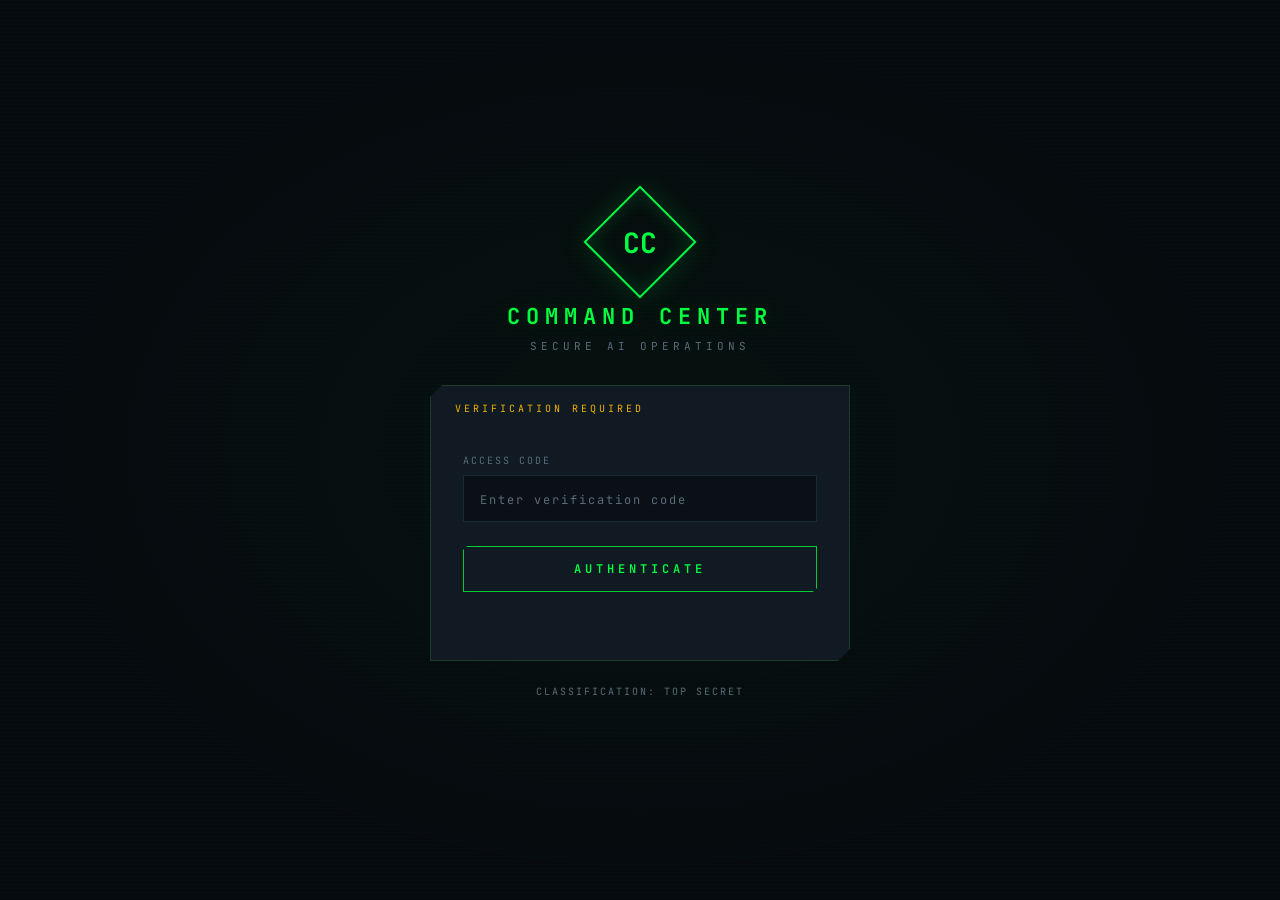
<file: command-center/static/index.html>
<!DOCTYPE html>
<html lang="en">
<head>
  <meta charset="UTF-8">
  <meta name="viewport" content="width=device-width, initial-scale=1.0">
  <title>Command Center</title>
  <meta name="description" content="C3 Command Center — Centralized AI command, control, and coordination. Direct autonomous AI units in real time.">
  <meta property="og:title" content="C3 Command Center">
  <meta property="og:description" content="Centralized AI command, control, and coordination. Direct autonomous AI units in real time from a single tactical interface.">
  <meta property="og:type" content="website">
  <meta name="twitter:card" content="summary">
  <meta name="twitter:title" content="C3 Command Center">
  <meta name="twitter:description" content="Centralized AI command, control, and coordination. Direct autonomous AI units in real time from a single tactical interface.">
  <meta name="theme-color" content="#00ff41">
  <link rel="icon" type="image/svg+xml" href="favicon.svg">
  <link rel="stylesheet" href="style.css?v=brief3">
</head>
<body>

  <!-- Login Screen -->
  <div class="login-screen">
    <div class="login-container">
      <div class="login-header">
        <div class="login-emblem"><span>CC</span></div>
        <div class="login-title">Command Center</div>
        <div class="login-subtitle">Secure AI Operations</div>
      </div>
      <div class="login-panel">
        <div class="login-field">
          <label>Access Code</label>
          <input type="password" id="login-password" placeholder="Enter verification code" autocomplete="off">
        </div>
        <button class="login-btn" id="login-btn">Authenticate</button>
        <div class="login-status" id="login-status"></div>
      </div>
      <div class="login-footer">CLASSIFICATION: TOP SECRET</div>
    </div>
  </div>

  <!-- App Screen -->
  <div class="app-screen">
    <div class="top-bar">
      <div class="top-bar-left">
        <button class="btn-sidebar-toggle" id="btn-sidebar-toggle" title="Toggle sidebar">&#9776;</button>
        <div class="top-bar-logo">COMMAND CENTER</div>
        <div class="top-bar-divider"></div>
        <div class="top-bar-status" id="model-count">--</div>
      </div>
      <div class="top-bar-right">
        <button class="btn-mission" id="btn-mission">SWITCH MISSION</button>
        <button class="btn-logout" id="btn-logout">DISCONNECT</button>
      </div>
    </div>

    <div class="app-body">
      <!-- Sidebar -->
      <div class="sidebar">
        <div class="sidebar-header">
          <span class="sidebar-title">AI Units</span>
          <button class="btn-refresh" id="btn-refresh" title="Refresh">&#8635;</button>
        </div>
        <div class="model-list" id="model-list"></div>
        <div class="sidebar-footer">AUTO-REFRESH: 30S</div>
      </div>
      <div class="sidebar-backdrop" id="sidebar-backdrop"></div>

      <!-- Chat -->
      <div class="chat-area">
        <div class="chat-header">
          <div class="chat-target" id="chat-target">NO UNIT SELECTED</div>
          <div class="chat-actions">
            <button class="btn-directive" id="btn-directive" style="display:none">DIRECTIVE</button>
            <button class="btn-clear" id="btn-clear">CLEAR</button>
          </div>
        </div>
        <div class="chat-messages" id="chat-messages">
          <div class="no-model-selected">SELECT A UNIT TO BEGIN</div>
        </div>
        <div class="vision-feed" id="vision-feed" style="display:none">
          <div class="vision-stream-container">
            <img id="vision-stream" alt="Vision AI Stream">
            <div class="vision-overlay" id="vision-overlay">
              <div class="vision-status" id="vision-status">CONNECTING TO FEED...</div>
            </div>
          </div>
          <div class="vision-bar">
            <div class="vision-bar-left">
              <button class="btn-vision-upload" id="btn-vision-upload" title="Upload image or video">+</button>
              <span class="vision-label" id="vision-label">LIVE INFERENCE FEED</span>
            </div>
            <span class="vision-indicator" id="vision-indicator"></span>
          </div>
          <div class="vision-brief" id="vision-brief" style="display:none"></div>
        </div>
        <input type="file" id="vision-file-input" accept="image/*,video/mp4,video/avi,video/quicktime,video/x-msvideo,video/webm" hidden>
        <div class="chat-input-area" id="chat-input-area">
          <input type="file" id="file-input" multiple hidden>
          <div class="attachment-strip" id="attachment-strip"></div>
          <div class="chat-input-row">
            <button class="btn-attach" id="btn-attach" style="display:none" title="Attach file">+</button>
            <textarea class="chat-input" id="chat-input" placeholder="Enter transmission..." rows="1"></textarea>
            <button class="btn-send" id="btn-send">SEND</button>
            <button class="btn-stop" id="btn-stop" style="display:none">&#9632;</button>
          </div>
        </div>
      </div>
    </div>
  </div>

  <!-- Directive Editor Modal -->
  <div class="directive-overlay" id="directive-overlay">
    <div class="directive-modal">
      <div class="directive-header">
        <span class="directive-title">UNIT DIRECTIVE</span>
        <button class="directive-close" id="directive-close">&times;</button>
      </div>
      <div class="directive-hint">System prompt prepended to all transmissions for this unit.</div>
      <textarea class="directive-input" id="directive-input" rows="6" placeholder="Enter system directive..."></textarea>
      <div class="directive-footer">
        <button class="directive-reset" id="directive-reset">RESET DEFAULT</button>
        <button class="directive-save" id="directive-save">SAVE</button>
      </div>
    </div>
  </div>

  <!-- Mission Switch Modal -->
  <div class="mission-overlay" id="mission-overlay">
    <div class="mission-modal">
      <div class="mission-header">
        <span class="mission-title">MISSION PACKAGE</span>
        <button class="mission-close" id="mission-close">&times;</button>
      </div>
      <div class="mission-body">
        <div class="mission-hint">
          Select a pre-loaded mission image from the internal registry.
          Switching will restart Command Center with the selected package.
        </div>
        <label class="mission-label" for="mission-select">Available missions</label>
        <select id="mission-select" class="mission-select"></select>
        <div class="mission-status" id="mission-status"></div>
      </div>
      <div class="mission-footer">
        <button class="mission-cancel" id="mission-cancel">CANCEL</button>
        <button class="mission-apply" id="mission-apply">APPLY</button>
      </div>
    </div>
  </div>

  <script src="app.js?v=brief3"></script>
</body>
</html>
</file>
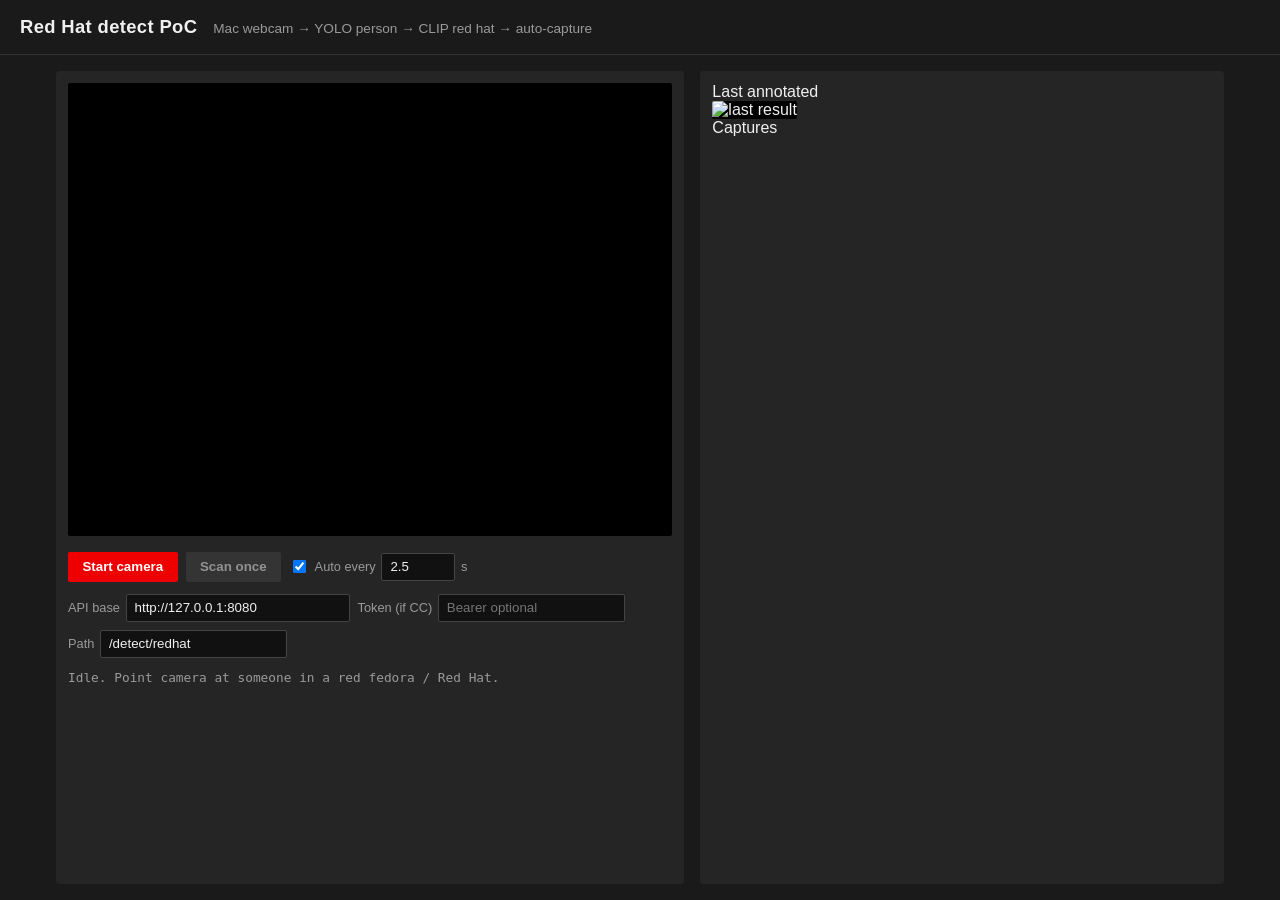
<file: vision-ai/poc/webcam.html>
<!DOCTYPE html>
<html lang="en">
<head>
  <meta charset="utf-8" />
  <meta name="viewport" content="width=device-width, initial-scale=1" />
  <title>Red Hat PoC — Mac webcam</title>
  <style>
    :root {
      --bg: #1a1a1a;
      --fg: #f0f0f0;
      --muted: #9a9a9a;
      --accent: #ee0000;
      --ok: #3ecf8e;
      --panel: #252525;
    }
    * { box-sizing: border-box; }
    body {
      margin: 0; font-family: "Red Hat Display", "Helvetica Neue", sans-serif;
      background: var(--bg); color: var(--fg);
      min-height: 100vh; display: flex; flex-direction: column;
    }
    header {
      padding: 1rem 1.25rem; border-bottom: 1px solid #333;
      display: flex; gap: 1rem; align-items: baseline; flex-wrap: wrap;
    }
    header h1 { margin: 0; font-size: 1.15rem; letter-spacing: 0.02em; }
    header span { color: var(--muted); font-size: 0.85rem; }
    main {
      flex: 1; display: grid; grid-template-columns: 1.2fr 1fr; gap: 1rem;
      padding: 1rem; max-width: 1200px; width: 100%; margin: 0 auto;
    }
    @media (max-width: 900px) { main { grid-template-columns: 1fr; } }
    .stage, .side { background: var(--panel); border-radius: 4px; padding: 0.75rem; }
    video, img.shot {
      width: 100%; background: #000; aspect-ratio: 4/3; object-fit: cover;
      border-radius: 2px;
    }
    .controls { display: flex; flex-wrap: wrap; gap: 0.5rem; margin-top: 0.75rem; align-items: center; }
    label { font-size: 0.8rem; color: var(--muted); display: flex; gap: 0.35rem; align-items: center; }
    input[type="text"], input[type="number"] {
      background: #111; border: 1px solid #444; color: var(--fg);
      padding: 0.35rem 0.5rem; border-radius: 2px; min-width: 14rem;
    }
    button {
      background: var(--accent); color: #fff; border: 0; padding: 0.45rem 0.9rem;
      border-radius: 2px; cursor: pointer; font-weight: 600;
    }
    button.secondary { background: #444; }
    button:disabled { opacity: 0.5; cursor: not-allowed; }
    .status {
      margin-top: 0.75rem; font-family: ui-monospace, monospace; font-size: 0.8rem;
      white-space: pre-wrap; color: var(--muted); max-height: 12rem; overflow: auto;
    }
    .status.hit { color: var(--ok); }
    .gallery {
      display: grid; grid-template-columns: repeat(auto-fill, minmax(120px, 1fr));
      gap: 0.5rem; margin-top: 0.75rem;
    }
    .gallery img { width: 100%; aspect-ratio: 1; object-fit: cover; border: 2px solid transparent; }
    .gallery img.hit { border-color: var(--accent); }
    .banner {
      display: none; margin-top: 0.5rem; padding: 0.5rem 0.75rem;
      background: var(--accent); color: #fff; font-weight: 700; letter-spacing: 0.04em;
    }
    .banner.on { display: block; }
  </style>
</head>
<body>
  <header>
    <h1>Red Hat detect PoC</h1>
    <span>Mac webcam → YOLO person → CLIP red hat → auto-capture</span>
  </header>
  <main>
    <section class="stage">
      <video id="cam" playsinline autoplay muted></video>
      <div class="banner" id="banner">RED HAT — CAPTURED</div>
      <div class="controls">
        <button id="btn-start">Start camera</button>
        <button id="btn-scan" class="secondary" disabled>Scan once</button>
        <label><input type="checkbox" id="auto" checked /> Auto every
          <input type="number" id="interval" value="2.5" min="1" max="30" step="0.5" style="min-width:4rem" /> s
        </label>
      </div>
      <div class="controls">
        <label>API base
          <input type="text" id="api" value="http://127.0.0.1:8080" title="vision-ai root, or CC origin + path" />
        </label>
        <label>Token (if CC)
          <input type="text" id="token" placeholder="Bearer optional" style="min-width:10rem" />
        </label>
        <label>Path
          <input type="text" id="path" value="/detect/redhat" style="min-width:10rem" />
        </label>
      </div>
      <div class="status" id="status">Idle. Point camera at someone in a red fedora / Red Hat.</div>
    </section>
    <section class="side">
      <div>Last annotated</div>
      <img class="shot" id="last" alt="last result" />
      <div>Captures</div>
      <div class="gallery" id="gallery"></div>
    </section>
  </main>
  <script>
    const cam = document.getElementById("cam");
    const status = document.getElementById("status");
    const last = document.getElementById("last");
    const gallery = document.getElementById("gallery");
    const banner = document.getElementById("banner");
    const btnStart = document.getElementById("btn-start");
    const btnScan = document.getElementById("btn-scan");
    let timer = null;
    let busy = false;
    let cooldownUntil = 0;

    function apiUrl() {
      const base = document.getElementById("api").value.replace(/\/$/, "");
      const path = document.getElementById("path").value;
      return base + path + (path.includes("?") ? "&" : "?") + "annotate=true";
    }

    async function startCam() {
      const stream = await navigator.mediaDevices.getUserMedia({
        video: { facingMode: "user", width: { ideal: 1280 }, height: { ideal: 720 } },
        audio: false,
      });
      cam.srcObject = stream;
      btnScan.disabled = false;
      status.textContent = "Camera on. Scanning…";
      schedule();
    }

    function schedule() {
      if (timer) clearInterval(timer);
      if (!document.getElementById("auto").checked) return;
      const sec = Math.max(1, Number(document.getElementById("interval").value) || 2.5);
      timer = setInterval(() => { scan(); }, sec * 1000);
    }

    async function scan() {
      if (busy || !cam.srcObject) return;
      if (Date.now() < cooldownUntil) return;
      busy = true;
      try {
        const canvas = document.createElement("canvas");
        canvas.width = cam.videoWidth || 640;
        canvas.height = cam.videoHeight || 480;
        canvas.getContext("2d").drawImage(cam, 0, 0);
        const blob = await new Promise((r) => canvas.toBlob(r, "image/jpeg", 0.85));
        const fd = new FormData();
        fd.append("file", blob, "frame.jpg");

        const headers = {};
        const tok = document.getElementById("token").value.trim();
        if (tok) headers["Authorization"] = tok.startsWith("Bearer ") ? tok : `Bearer ${tok}`;

        const res = await fetch(apiUrl(), { method: "POST", body: fd, headers });
        if (!res.ok) throw new Error(await res.text());

        const hits = Number(res.headers.get("X-RedHat-Hits") || "0");
        const capture = res.headers.get("X-Should-Capture") === "1";
        let summary = {};
        try { summary = JSON.parse(res.headers.get("X-RedHat-Json") || "{}"); } catch (_) {}

        const jpeg = await res.blob();
        const url = URL.createObjectURL(jpeg);
        last.src = url;

        status.className = "status" + (capture ? " hit" : "");
        status.textContent = JSON.stringify({
          should_capture: capture,
          redhat_hits: hits,
          persons: (summary.persons || []).map((p) => ({
            top: p.top_label, p: p.top_prob, wear: p.wearing_red_hat,
          })),
          ms: summary.ms,
        }, null, 2);

        if (capture) {
          banner.classList.add("on");
          const img = document.createElement("img");
          img.src = url;
          img.className = "hit";
          img.title = new Date().toLocaleTimeString();
          gallery.prepend(img);
          cooldownUntil = Date.now() + 4000; // avoid burst captures
          setTimeout(() => banner.classList.remove("on"), 1500);
        }
      } catch (e) {
        status.className = "status";
        status.textContent = "Error: " + e.message;
      } finally {
        busy = false;
      }
    }

    btnStart.addEventListener("click", () => startCam().catch((e) => {
      status.textContent = "Camera error: " + e.message;
    }));
    btnScan.addEventListener("click", () => scan());
    document.getElementById("auto").addEventListener("change", schedule);
    document.getElementById("interval").addEventListener("change", schedule);
  </script>
</body>
</html>
</file>
<file: command-center/static/style.css>
@import url('https://fonts.googleapis.com/css2?family=JetBrains+Mono:wght@300;400;500;600;700&display=swap');

:root {
  --bg-primary: #060a0e;
  --bg-secondary: #0c1218;
  --bg-panel: #111923;
  --bg-input: #0a1015;
  --border: #1a2a35;
  --border-accent: #1b3a2a;
  --green: #00ff41;
  --green-dim: #00cc33;
  --green-glow: rgba(0, 255, 65, 0.15);
  --amber: #f0b400;
  --amber-dim: #b8860b;
  --red: #ff3333;
  --text: #c8d6e0;
  --text-dim: #5a6a7a;
  --text-bright: #e8f0f5;
}

* { margin: 0; padding: 0; box-sizing: border-box; }

body {
  font-family: 'JetBrains Mono', monospace;
  background: var(--bg-primary);
  color: var(--text);
  height: 100vh;
  height: 100dvh;
  overflow: hidden;
}

body::after {
  content: '';
  position: fixed;
  top: 0; left: 0;
  width: 100%; height: 100%;
  background: repeating-linear-gradient(
    0deg, transparent, transparent 3px,
    rgba(0, 255, 65, 0.015) 3px, rgba(0, 255, 65, 0.015) 4px
  );
  pointer-events: none;
  z-index: 9999;
}

/* Login Screen */
.login-screen {
  display: flex;
  align-items: center;
  justify-content: center;
  height: 100vh;
  height: 100dvh;
  background:
    radial-gradient(ellipse at 50% 50%, rgba(0, 255, 65, 0.03) 0%, transparent 70%),
    var(--bg-primary);
}

.login-container {
  width: 420px;
  position: relative;
}

.login-header {
  text-align: center;
  margin-bottom: 32px;
}

.login-emblem {
  width: 80px;
  height: 80px;
  margin: 0 auto 20px;
  border: 2px solid var(--green);
  transform: rotate(45deg);
  display: flex;
  align-items: center;
  justify-content: center;
  box-shadow: 0 0 30px var(--green-glow), inset 0 0 20px var(--green-glow);
}

.login-emblem span {
  transform: rotate(-45deg);
  font-size: 28px;
  color: var(--green);
  font-weight: 700;
}

.login-title {
  font-size: 22px;
  font-weight: 700;
  letter-spacing: 6px;
  color: var(--green);
  text-shadow: 0 0 20px var(--green-glow);
  text-transform: uppercase;
}

.login-subtitle {
  font-size: 11px;
  letter-spacing: 4px;
  color: var(--text-dim);
  margin-top: 8px;
  text-transform: uppercase;
}

.login-panel {
  background: var(--bg-panel);
  border: 1px solid var(--border-accent);
  padding: 32px;
  clip-path: polygon(0 12px, 12px 0, 100% 0, 100% calc(100% - 12px), calc(100% - 12px) 100%, 0 100%);
  position: relative;
}

.login-panel::before {
  content: 'VERIFICATION REQUIRED';
  position: absolute;
  top: 16px; left: 24px;
  font-size: 10px;
  letter-spacing: 3px;
  color: var(--amber);
}

.login-field {
  margin-top: 36px;
}

.login-field label {
  display: block;
  font-size: 10px;
  letter-spacing: 2px;
  color: var(--text-dim);
  margin-bottom: 8px;
  text-transform: uppercase;
}

.login-field input {
  width: 100%;
  padding: 12px 16px;
  background: var(--bg-input);
  border: 1px solid var(--border);
  color: var(--green);
  font-family: inherit;
  font-size: 16px;
  letter-spacing: 4px;
  outline: none;
  transition: border-color 0.2s;
}

.login-field input:focus {
  border-color: var(--green-dim);
  box-shadow: 0 0 10px var(--green-glow);
}

.login-field input::placeholder {
  color: var(--text-dim);
  letter-spacing: 2px;
  font-size: 12px;
}

.login-btn {
  width: 100%;
  padding: 14px;
  margin-top: 24px;
  background: transparent;
  border: 1px solid var(--green-dim);
  color: var(--green);
  font-family: inherit;
  font-size: 12px;
  font-weight: 600;
  letter-spacing: 4px;
  text-transform: uppercase;
  cursor: pointer;
  transition: all 0.2s;
  clip-path: polygon(0 4px, 4px 0, 100% 0, 100% calc(100% - 4px), calc(100% - 4px) 100%, 0 100%);
}

.login-btn:hover {
  background: var(--green-glow);
  box-shadow: 0 0 20px var(--green-glow);
}

.login-btn:disabled {
  opacity: 0.4;
  cursor: not-allowed;
}

.login-status {
  text-align: center;
  margin-top: 16px;
  font-size: 11px;
  letter-spacing: 2px;
  min-height: 20px;
}

.login-status.error { color: var(--red); }
.login-status.success { color: var(--green); }

.login-footer {
  text-align: center;
  margin-top: 24px;
  font-size: 10px;
  color: var(--text-dim);
  letter-spacing: 2px;
}

/* Main App */
.app-screen {
  display: none;
  height: 100vh;
  height: 100dvh;
  flex-direction: column;
}

.app-screen.active { display: flex; }
.login-screen.hidden { display: none; }

/* Top Bar */
.top-bar {
  display: flex;
  align-items: center;
  justify-content: space-between;
  padding: 0 20px;
  height: 48px;
  background: var(--bg-secondary);
  border-bottom: 1px solid var(--border);
  flex-shrink: 0;
}

.top-bar-left {
  display: flex;
  align-items: center;
  gap: 12px;
}

.top-bar-logo {
  color: var(--green);
  font-weight: 700;
  font-size: 13px;
  letter-spacing: 3px;
}

.top-bar-divider {
  width: 1px;
  height: 20px;
  background: var(--border);
}

.top-bar-status {
  font-size: 10px;
  color: var(--text-dim);
  letter-spacing: 1px;
}

.top-bar-right {
  display: flex;
  align-items: center;
  gap: 16px;
}

.btn-mission {
  background: none;
  border: 1px solid var(--border);
  color: var(--text-dim);
  font-family: inherit;
  font-size: 10px;
  padding: 4px 12px;
  letter-spacing: 1px;
  cursor: pointer;
  transition: all 0.2s;
}

.btn-mission:hover {
  border-color: var(--green-dim);
  color: var(--green);
}

.btn-logout {
  background: none;
  border: 1px solid var(--border);
  color: var(--text-dim);
  font-family: inherit;
  font-size: 10px;
  padding: 4px 12px;
  letter-spacing: 2px;
  cursor: pointer;
  transition: all 0.2s;
}

.btn-logout:hover {
  border-color: var(--red);
  color: var(--red);
}

/* Main Layout */
.app-body {
  display: flex;
  flex: 1;
  overflow: hidden;
}

/* Sidebar */
.sidebar {
  width: 260px;
  background: var(--bg-secondary);
  border-right: 1px solid var(--border);
  display: flex;
  flex-direction: column;
  flex-shrink: 0;
}

.sidebar-header {
  padding: 16px;
  border-bottom: 1px solid var(--border);
  display: flex;
  align-items: center;
  justify-content: space-between;
}

.sidebar-title {
  font-size: 10px;
  letter-spacing: 3px;
  color: var(--text-dim);
  text-transform: uppercase;
}

.btn-refresh {
  background: none;
  border: none;
  color: var(--text-dim);
  cursor: pointer;
  font-size: 14px;
  transition: color 0.2s;
  font-family: inherit;
}

.btn-refresh:hover { color: var(--green); }

.model-list {
  flex: 1;
  overflow-y: auto;
  padding: 8px;
}

.model-item {
  display: flex;
  align-items: center;
  gap: 10px;
  padding: 10px 12px;
  border: 1px solid transparent;
  cursor: pointer;
  transition: all 0.15s;
  margin-bottom: 4px;
}

.model-item:hover {
  background: rgba(0, 255, 65, 0.04);
  border-color: var(--border-accent);
}

.model-item.active {
  background: rgba(0, 255, 65, 0.08);
  border-color: var(--green-dim);
}

.model-item.offline { opacity: 0.4; }
.model-item.generating .model-dot.online {
  background: var(--amber, #d4a017);
  box-shadow: 0 0 6px var(--amber, #d4a017);
  animation: model-pulse 1.2s ease-in-out infinite;
}
@keyframes model-pulse {
  0%, 100% { opacity: 1; }
  50% { opacity: 0.45; }
}

.model-dot {
  width: 8px;
  height: 8px;
  border-radius: 50%;
  flex-shrink: 0;
}

.model-dot.online {
  background: var(--green);
  box-shadow: 0 0 6px var(--green-glow);
}

.model-dot.offline { background: var(--red); }

.model-info { overflow: hidden; }

.model-name {
  font-size: 12px;
  font-weight: 500;
  color: var(--text-bright);
  white-space: nowrap;
  overflow: hidden;
  text-overflow: ellipsis;
}

.model-id {
  font-size: 9px;
  color: var(--text-dim);
  margin-top: 2px;
}

.sidebar-footer {
  padding: 12px 16px;
  border-top: 1px solid var(--border);
  font-size: 9px;
  color: var(--text-dim);
  letter-spacing: 1px;
}

/* Chat Area */
.chat-area {
  flex: 1;
  display: flex;
  flex-direction: column;
  overflow: hidden;
}

.chat-header {
  padding: 12px 20px;
  border-bottom: 1px solid var(--border);
  display: flex;
  align-items: center;
  justify-content: space-between;
  flex-shrink: 0;
}

.chat-target {
  font-size: 12px;
  letter-spacing: 2px;
  color: var(--amber);
}

.chat-actions {
  display: flex;
  gap: 8px;
}

.btn-clear {
  background: none;
  border: 1px solid var(--border);
  color: var(--text-dim);
  font-family: inherit;
  font-size: 10px;
  padding: 4px 12px;
  letter-spacing: 1px;
  cursor: pointer;
  transition: all 0.2s;
}

.btn-clear:hover {
  border-color: var(--amber-dim);
  color: var(--amber);
}

/* Messages */
.chat-messages {
  flex: 1;
  overflow-y: auto;
  padding: 20px;
  display: flex;
  flex-direction: column;
  gap: 16px;
}

.chat-empty {
  flex: 1;
  display: flex;
  align-items: center;
  justify-content: center;
  flex-direction: column;
  gap: 12px;
  color: var(--text-dim);
}

.chat-empty-icon {
  font-size: 40px;
  opacity: 0.3;
}

.chat-empty-text {
  font-size: 12px;
  letter-spacing: 2px;
}

.message {
  max-width: 85%;
  position: relative;
}

.message.user { align-self: flex-end; }
.message.assistant { align-self: flex-start; }

.message-label {
  font-size: 9px;
  letter-spacing: 2px;
  margin-bottom: 4px;
  text-transform: uppercase;
}

.message.user .message-label { color: var(--amber); text-align: right; }
.message.assistant .message-label { color: var(--green); }

.message-body {
  padding: 12px 16px;
  font-size: 13px;
  line-height: 1.6;
  border: 1px solid var(--border);
}

.message.user .message-body {
  background: rgba(240, 180, 0, 0.06);
  border-color: var(--amber-dim);
  clip-path: polygon(0 0, 100% 0, 100% calc(100% - 8px), calc(100% - 8px) 100%, 0 100%);
}

.message.assistant .message-body {
  background: rgba(0, 255, 65, 0.04);
  border-color: var(--border-accent);
  clip-path: polygon(0 0, 100% 0, 100% 100%, 8px 100%, 0 calc(100% - 8px));
}

.message.blocked .message-label { color: var(--red); }

.message.blocked .message-body {
  background: rgba(255, 51, 51, 0.08);
  border-color: var(--red);
  color: var(--red);
  clip-path: polygon(0 0, 100% 0, 100% 100%, 8px 100%, 0 calc(100% - 8px));
}

.message-body p { margin-bottom: 8px; }
.message-body p:last-child { margin-bottom: 0; }

.message-body pre {
  background: var(--bg-primary);
  border: 1px solid var(--border);
  padding: 12px;
  margin: 8px 0;
  overflow-x: auto;
  font-size: 12px;
}

.message-body code {
  background: var(--bg-primary);
  padding: 2px 6px;
  font-size: 12px;
  border: 1px solid var(--border);
}

.message-body pre code {
  background: none;
  border: none;
  padding: 0;
}

.message-thinking {
  font-size: 11px;
  color: var(--text-dim);
  padding: 8px 12px;
  border-left: 2px solid var(--border);
  margin-bottom: 8px;
  max-height: 120px;
  overflow-y: auto;
}

.message-thinking summary {
  cursor: pointer;
  font-size: 9px;
  letter-spacing: 2px;
  color: var(--text-dim);
  text-transform: uppercase;
  margin-bottom: 4px;
}

/* Message Stats */
.message-stats {
  margin-top: 8px;
  padding: 6px 0 0;
  border-top: 1px solid var(--border);
  font-size: 9px;
  letter-spacing: 1px;
  color: var(--text-dim);
  line-height: 1.8;
}

.message-stats .stats-sep {
  color: var(--border);
  margin: 0 2px;
}

.message-stats .stats-live {
  color: var(--green-dim);
  animation: pulse 1.4s infinite ease-in-out;
}

/* Typing indicator */
.typing-indicator {
  display: inline-flex;
  align-items: center;
  gap: 6px;
  font-size: 10px;
  letter-spacing: 2px;
  color: var(--green-dim);
}

.typing-indicator .dot {
  width: 4px;
  height: 4px;
  background: var(--green);
  border-radius: 50%;
  animation: pulse 1.4s infinite ease-in-out;
}

.typing-indicator .dot:nth-child(2) { animation-delay: 0.2s; }
.typing-indicator .dot:nth-child(3) { animation-delay: 0.4s; }

@keyframes pulse {
  0%, 80%, 100% { opacity: 0.2; transform: scale(0.8); }
  40% { opacity: 1; transform: scale(1.2); }
}

/* Input Area */
.chat-input-area {
  padding: 16px 20px;
  border-top: 1px solid var(--border);
  background: var(--bg-secondary);
  flex-shrink: 0;
}

.chat-input-row {
  display: flex;
  gap: 12px;
  align-items: flex-end;
}

.chat-input {
  flex: 1;
  padding: 12px 16px;
  background: var(--bg-input);
  border: 1px solid var(--border);
  color: var(--text-bright);
  font-family: inherit;
  font-size: 13px;
  line-height: 1.4;
  resize: none;
  outline: none;
  min-height: 44px;
  max-height: 160px;
  transition: border-color 0.2s;
}

.chat-input:focus {
  border-color: var(--green-dim);
}

.chat-input::placeholder {
  color: var(--text-dim);
}

.btn-send {
  padding: 12px 20px;
  background: transparent;
  border: 1px solid var(--green-dim);
  color: var(--green);
  font-family: inherit;
  font-size: 11px;
  font-weight: 600;
  letter-spacing: 3px;
  cursor: pointer;
  transition: all 0.2s;
  white-space: nowrap;
  clip-path: polygon(0 4px, 4px 0, 100% 0, 100% calc(100% - 4px), calc(100% - 4px) 100%, 0 100%);
}

.btn-send:hover {
  background: var(--green-glow);
  box-shadow: 0 0 15px var(--green-glow);
}

.btn-send:disabled {
  opacity: 0.3;
  cursor: not-allowed;
}

.btn-stop {
  padding: 12px 20px;
  background: transparent;
  border: 1px solid var(--red);
  color: var(--red);
  font-size: 16px;
  cursor: pointer;
  transition: all 0.2s;
  clip-path: polygon(0 4px, 4px 0, 100% 0, 100% calc(100% - 4px), calc(100% - 4px) 100%, 0 100%);
}

.btn-stop:hover {
  background: rgba(255, 51, 51, 0.1);
  box-shadow: 0 0 15px rgba(255, 51, 51, 0.2);
}

/* Vision Feed */
.vision-feed {
  flex: 1;
  display: flex;
  flex-direction: column;
  overflow: hidden;
  background: #000;
}

.vision-stream-container {
  flex: 1;
  position: relative;
  display: flex;
  align-items: center;
  justify-content: center;
  overflow: hidden;
}

.vision-stream-container img {
  max-width: 100%;
  max-height: 100%;
  object-fit: contain;
}

.vision-overlay {
  position: absolute;
  top: 0; left: 0;
  width: 100%; height: 100%;
  display: flex;
  align-items: center;
  justify-content: center;
  background: rgba(6, 10, 14, 0.85);
}

.vision-status {
  font-size: 12px;
  letter-spacing: 3px;
  color: var(--text-dim);
  animation: pulse 1.4s infinite ease-in-out;
}

.vision-bar {
  display: flex;
  align-items: center;
  justify-content: space-between;
  padding: 8px 16px;
  border-top: 1px solid var(--border);
  background: var(--bg-secondary);
  flex-shrink: 0;
}

.vision-label {
  font-size: 9px;
  letter-spacing: 2px;
  color: var(--text-dim);
}

.vision-indicator {
  width: 8px;
  height: 8px;
  border-radius: 50%;
}

.vision-indicator.connecting {
  background: var(--amber);
  animation: pulse 1.4s infinite ease-in-out;
}

.vision-indicator.live {
  background: var(--green);
  box-shadow: 0 0 6px var(--green-glow);
}

.vision-indicator.offline {
  background: var(--red);
}

/* Vision Upload */
.vision-bar-left {
  display: flex;
  align-items: center;
  gap: 10px;
}

.btn-vision-upload {
  padding: 0;
  width: 28px;
  height: 28px;
  background: transparent;
  border: 1px solid var(--border);
  color: var(--text-dim);
  font-family: inherit;
  font-size: 18px;
  font-weight: 300;
  cursor: pointer;
  transition: all 0.2s;
  flex-shrink: 0;
  display: flex;
  align-items: center;
  justify-content: center;
}

.btn-vision-upload:hover {
  border-color: var(--green-dim);
  color: var(--green);
}

.vision-uploaded-image {
  max-width: 100%;
  max-height: 100%;
  object-fit: contain;
}

.vision-brief {
  flex-shrink: 0;
  min-height: 216px; /* ~140px + ~2cm */
  max-height: 260px;
  overflow-y: auto;
  padding: 12px 18px 16px;
  border-top: 1px solid var(--border);
  background: var(--bg-primary);
  font-size: 12px;
  line-height: 1.55;
  color: var(--text);
  letter-spacing: 0.2px;
}

.vision-brief::before {
  content: "TACTICAL BRIEF";
  display: block;
  font-size: 9px;
  letter-spacing: 2px;
  color: var(--text-dim);
  margin-bottom: 10px;
}

.vision-brief .brief-rows {
  display: flex;
  flex-direction: column;
  gap: 8px;
  margin: 0;
  padding: 0;
}

.vision-brief .brief-row {
  display: grid;
  grid-template-columns: 64px 1fr;
  gap: 10px;
  align-items: start;
}

.vision-brief .brief-label {
  font-size: 10px;
  letter-spacing: 1px;
  text-transform: uppercase;
  color: var(--green-dim, var(--text-dim));
  padding-top: 1px;
}

.vision-brief .brief-value {
  color: var(--text);
  white-space: pre-wrap;
}

.vision-brief .brief-fallback {
  white-space: pre-wrap;
  margin: 0;
}

.vision-brief .brief-list {
  margin: 0;
  padding-left: 1.1em;
}

.vision-brief .brief-list li {
  margin: 0 0 6px;
}

.vision-brief strong {
  color: var(--text);
  font-weight: 600;
}

/* Scrollbar */
::-webkit-scrollbar { width: 6px; }
::-webkit-scrollbar-track { background: transparent; }
::-webkit-scrollbar-thumb { background: var(--border); border-radius: 3px; }
::-webkit-scrollbar-thumb:hover { background: var(--text-dim); }

/* No model selected state */
.no-model-selected {
  flex: 1;
  display: flex;
  align-items: center;
  justify-content: center;
  flex-direction: column;
  gap: 8px;
  color: var(--text-dim);
  font-size: 11px;
  letter-spacing: 2px;
}

/* Markdown Formatting */
.message-body strong {
  color: var(--text-bright);
  font-weight: 600;
}

.message-body em {
  font-style: italic;
  color: var(--text-bright);
}

.md-heading {
  font-weight: 600;
  color: var(--text-bright);
  margin: 12px 0 6px;
}

.md-h1 { font-size: 16px; letter-spacing: 1px; }
.md-h2 { font-size: 15px; letter-spacing: 1px; }
.md-h3 { font-size: 14px; letter-spacing: 1px; }
.md-h4 { font-size: 13px; letter-spacing: 1px; }

.md-list-item {
  padding-left: 16px;
  position: relative;
  margin: 2px 0;
}

.md-list-item::before {
  content: '>';
  position: absolute;
  left: 0;
  color: var(--green-dim);
}

/* Attach Button */
.btn-attach {
  padding: 0;
  width: 44px;
  height: 44px;
  background: transparent;
  border: 1px solid var(--border);
  color: var(--text-dim);
  font-family: inherit;
  font-size: 20px;
  font-weight: 300;
  cursor: pointer;
  transition: all 0.2s;
  flex-shrink: 0;
  display: flex;
  align-items: center;
  justify-content: center;
}

.btn-attach:hover {
  border-color: var(--green-dim);
  color: var(--green);
}

/* Attachment Strip */
.attachment-strip {
  display: none;
  gap: 8px;
  padding: 8px 0;
  flex-wrap: wrap;
}

.attachment-preview {
  position: relative;
  border: 1px solid var(--border);
  background: var(--bg-panel);
  padding: 4px;
}

.attachment-preview img {
  height: 60px;
  width: auto;
  display: block;
}

.attachment-preview.audio {
  display: flex;
  align-items: center;
  gap: 8px;
  padding: 8px 12px;
  font-size: 10px;
}

.attachment-audio-label {
  color: var(--amber);
  letter-spacing: 2px;
  font-weight: 600;
}

.attachment-audio-name {
  color: var(--text-dim);
  max-width: 160px;
  overflow: hidden;
  text-overflow: ellipsis;
  white-space: nowrap;
}

.attachment-remove {
  position: absolute;
  top: -6px;
  right: -6px;
  width: 18px;
  height: 18px;
  background: var(--bg-primary);
  border: 1px solid var(--border);
  color: var(--text-dim);
  font-size: 14px;
  line-height: 1;
  cursor: pointer;
  display: flex;
  align-items: center;
  justify-content: center;
  padding: 0;
}

.attachment-remove:hover {
  border-color: var(--red);
  color: var(--red);
}

/* Message Attachments */
.message-attachments {
  margin-bottom: 8px;
}

.message-image {
  max-width: 100%;
  max-height: 300px;
  border: 1px solid var(--border);
  margin: 4px 0;
  display: block;
}

.message-audio-file {
  font-size: 10px;
  letter-spacing: 2px;
  color: var(--amber);
  padding: 6px 10px;
  border: 1px solid var(--amber-dim);
  background: rgba(240, 180, 0, 0.06);
  margin: 4px 0;
  display: inline-block;
}

.message-transcription {
  padding: 8px 12px;
  margin: 8px 0;
  border-left: 2px solid var(--amber-dim);
  font-size: 12px;
  line-height: 1.5;
}

.transcription-label {
  font-size: 9px;
  letter-spacing: 2px;
  color: var(--amber);
  display: block;
  margin-bottom: 4px;
}

/* Directive Button */
.btn-directive {
  background: none;
  border: 1px solid var(--border);
  color: var(--text-dim);
  font-family: inherit;
  font-size: 10px;
  padding: 4px 12px;
  letter-spacing: 1px;
  cursor: pointer;
  transition: all 0.2s;
}

.btn-directive:hover {
  border-color: var(--green-dim);
  color: var(--green);
}

/* Directive Modal */
.directive-overlay {
  display: none;
  position: fixed;
  top: 0; left: 0;
  width: 100%; height: 100%;
  background: rgba(0, 0, 0, 0.7);
  z-index: 1000;
  align-items: center;
  justify-content: center;
}

.directive-overlay.active { display: flex; }

.directive-modal {
  width: 560px;
  max-width: 90vw;
  background: var(--bg-panel);
  border: 1px solid var(--border-accent);
  clip-path: polygon(0 12px, 12px 0, 100% 0, 100% calc(100% - 12px), calc(100% - 12px) 100%, 0 100%);
}

.directive-header {
  display: flex;
  align-items: center;
  justify-content: space-between;
  padding: 16px 20px;
  border-bottom: 1px solid var(--border);
}

.directive-title {
  font-size: 11px;
  letter-spacing: 3px;
  color: var(--green);
  font-weight: 600;
}

.directive-close {
  background: none;
  border: none;
  color: var(--text-dim);
  font-size: 20px;
  cursor: pointer;
  padding: 0 4px;
  transition: color 0.2s;
}

.directive-close:hover { color: var(--red); }

.directive-hint {
  padding: 12px 20px 0;
  font-size: 10px;
  color: var(--text-dim);
  letter-spacing: 1px;
}

.directive-input {
  display: block;
  width: calc(100% - 40px);
  margin: 12px 20px;
  padding: 12px 16px;
  background: var(--bg-input);
  border: 1px solid var(--border);
  color: var(--text-bright);
  font-family: inherit;
  font-size: 13px;
  line-height: 1.5;
  resize: vertical;
  outline: none;
  min-height: 100px;
}

.directive-input:focus {
  border-color: var(--green-dim);
  box-shadow: 0 0 10px var(--green-glow);
}

.directive-footer {
  display: flex;
  justify-content: space-between;
  padding: 0 20px 16px;
  gap: 12px;
}

.directive-reset {
  background: none;
  border: 1px solid var(--border);
  color: var(--text-dim);
  font-family: inherit;
  font-size: 10px;
  padding: 8px 16px;
  letter-spacing: 1px;
  cursor: pointer;
  transition: all 0.2s;
}

.directive-reset:hover {
  border-color: var(--amber-dim);
  color: var(--amber);
}

.directive-save {
  background: transparent;
  border: 1px solid var(--green-dim);
  color: var(--green);
  font-family: inherit;
  font-size: 10px;
  font-weight: 600;
  padding: 8px 24px;
  letter-spacing: 2px;
  cursor: pointer;
  transition: all 0.2s;
  clip-path: polygon(0 3px, 3px 0, 100% 0, 100% calc(100% - 3px), calc(100% - 3px) 100%, 0 100%);
}

.directive-save:hover {
  background: var(--green-glow);
  box-shadow: 0 0 15px var(--green-glow);
}

/* Mission Modal */
.mission-overlay {
  display: none;
  position: fixed;
  top: 0; left: 0;
  width: 100%; height: 100%;
  background: rgba(0, 0, 0, 0.7);
  z-index: 1000;
  align-items: center;
  justify-content: center;
}

.mission-overlay.active { display: flex; }

.mission-modal {
  width: 460px;
  max-width: 90vw;
  background: var(--bg-panel);
  border: 1px solid var(--border-accent);
  clip-path: polygon(0 10px, 10px 0, 100% 0, 100% calc(100% - 10px), calc(100% - 10px) 100%, 0 100%);
}

.mission-header {
  display: flex;
  align-items: center;
  justify-content: space-between;
  padding: 14px 18px;
  border-bottom: 1px solid var(--border);
}

.mission-title {
  font-size: 11px;
  letter-spacing: 3px;
  color: var(--green);
  font-weight: 600;
}

.mission-close {
  background: none;
  border: none;
  color: var(--text-dim);
  font-size: 20px;
  cursor: pointer;
  padding: 0 4px;
  transition: color 0.2s;
}

.mission-close:hover { color: var(--red); }

.mission-body {
  padding: 12px 18px 4px;
}

.mission-hint {
  font-size: 10px;
  color: var(--text-dim);
  letter-spacing: 1px;
  margin-bottom: 12px;
}

.mission-label {
  display: block;
  font-size: 10px;
  letter-spacing: 1px;
  color: var(--text-dim);
  margin-bottom: 6px;
}

.mission-select {
  width: 100%;
  padding: 8px 10px;
  background: var(--bg-input);
  border: 1px solid var(--border);
  color: var(--text-bright);
  font-family: inherit;
  font-size: 12px;
  outline: none;
}

.mission-select:focus {
  border-color: var(--green-dim);
  box-shadow: 0 0 8px var(--green-glow);
}

.mission-status {
  margin-top: 10px;
  font-size: 10px;
  letter-spacing: 1px;
  min-height: 16px;
}

.mission-status.error { color: var(--red); }
.mission-status.success { color: var(--green); }
.mission-status.info { color: var(--amber); }

.mission-footer {
  display: flex;
  justify-content: flex-end;
  padding: 8px 18px 14px;
  gap: 10px;
}

.mission-cancel,
.mission-apply {
  background: none;
  border: 1px solid var(--border);
  color: var(--text-dim);
  font-family: inherit;
  font-size: 10px;
  padding: 6px 14px;
  letter-spacing: 1px;
  cursor: pointer;
  transition: all 0.2s;
}

.mission-apply {
  border-color: var(--green-dim);
  color: var(--green);
}

.mission-cancel:hover {
  border-color: var(--amber-dim);
  color: var(--amber);
}

.mission-apply:hover {
  background: var(--green-glow);
  box-shadow: 0 0 12px var(--green-glow);
}

/* Sidebar Toggle (hidden on desktop) */
.btn-sidebar-toggle {
  display: none;
  background: none;
  border: 1px solid var(--border);
  color: var(--text-dim);
  font-size: 18px;
  width: 36px;
  height: 36px;
  cursor: pointer;
  font-family: inherit;
  align-items: center;
  justify-content: center;
  transition: all 0.2s;
  flex-shrink: 0;
}

.btn-sidebar-toggle:hover {
  border-color: var(--green-dim);
  color: var(--green);
}

.sidebar-backdrop {
  display: none;
}

/* Responsive */
@media (max-width: 768px) {
  .btn-sidebar-toggle { display: flex; }

  .sidebar {
    position: absolute;
    top: 0;
    left: 0;
    height: 100%;
    width: 260px;
    z-index: 100;
    transform: translateX(-100%);
    transition: transform 0.25s ease;
  }

  .sidebar.open {
    transform: translateX(0);
  }

  .sidebar-backdrop.open {
    display: block;
    position: absolute;
    top: 0;
    left: 0;
    width: 100%;
    height: 100%;
    background: rgba(0, 0, 0, 0.5);
    z-index: 99;
  }

  .app-body { position: relative; }

  .message { max-width: 95%; }

  .chat-header { padding: 12px 12px; }
  .chat-input-area { padding: 12px; }
  .chat-messages { padding: 12px; }

  .top-bar { padding: 0 12px; }
  .top-bar-logo { font-size: 11px; letter-spacing: 2px; }
}
</file>
